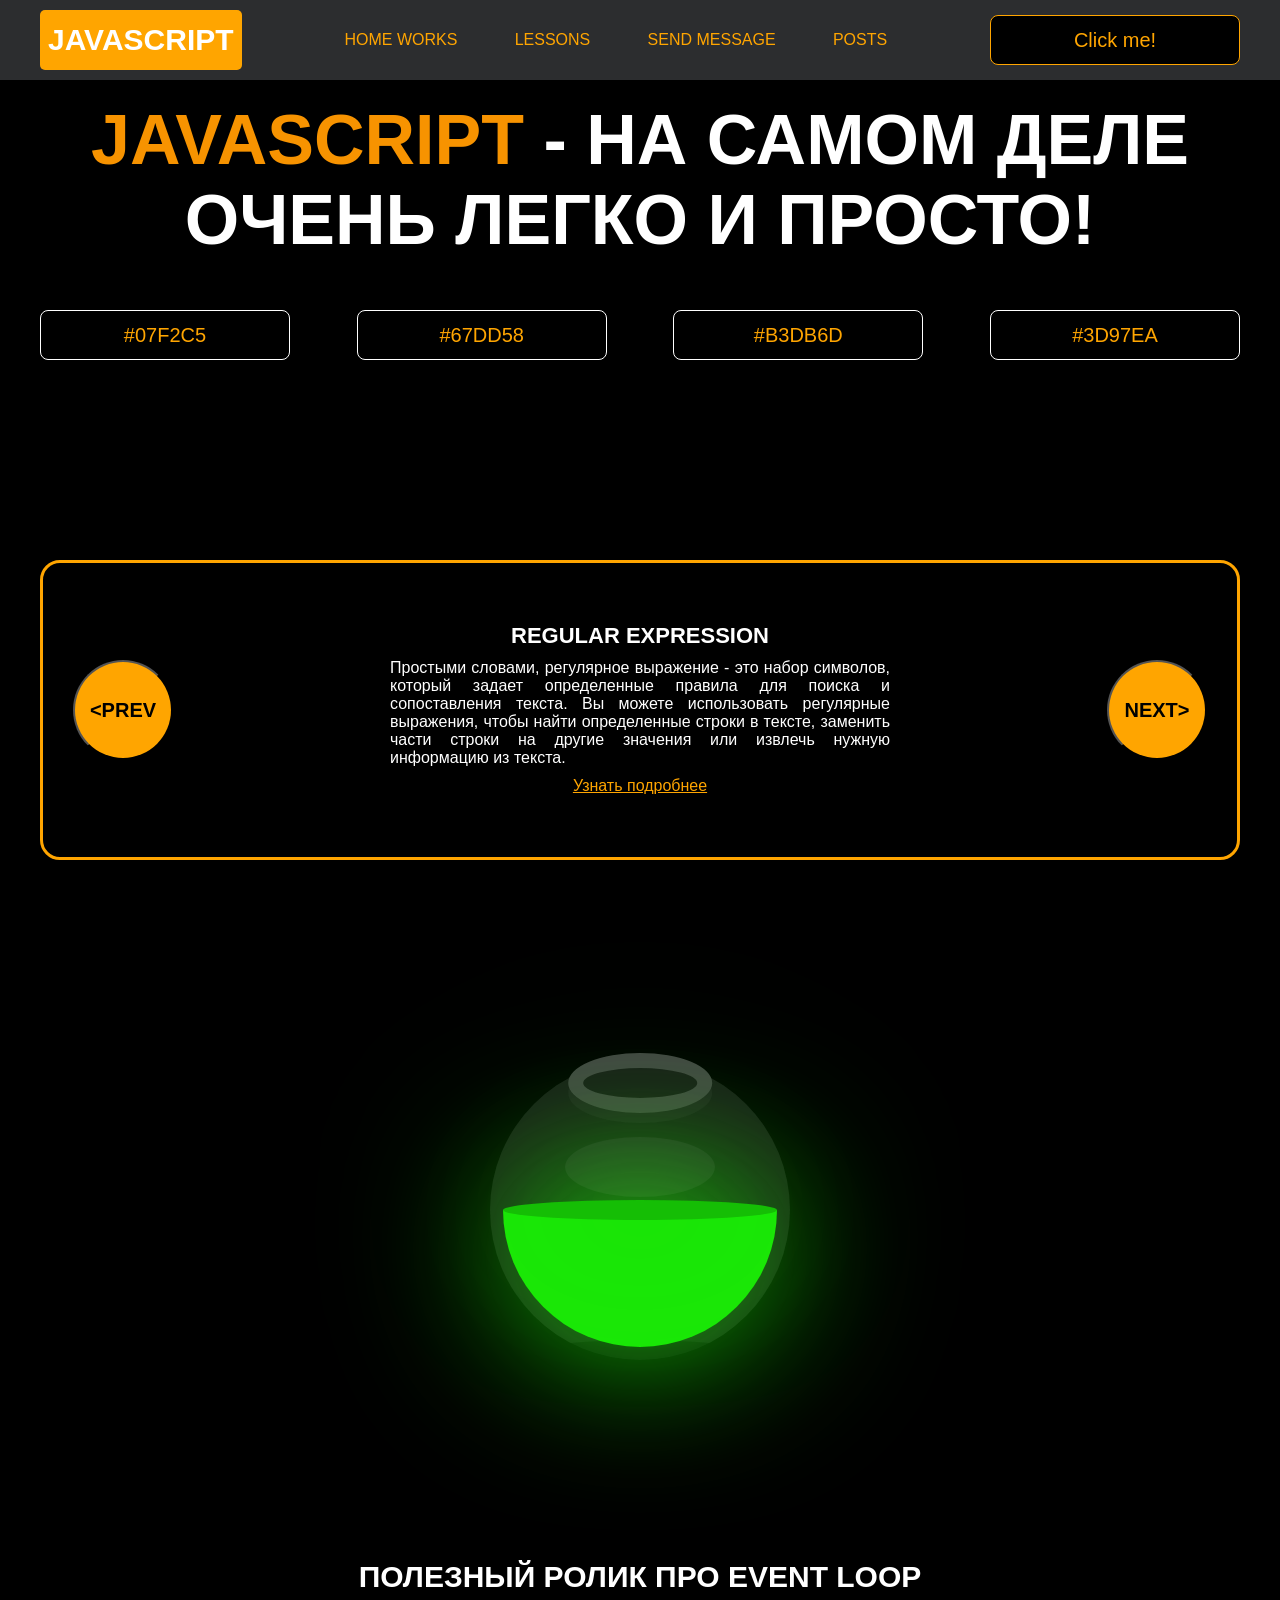
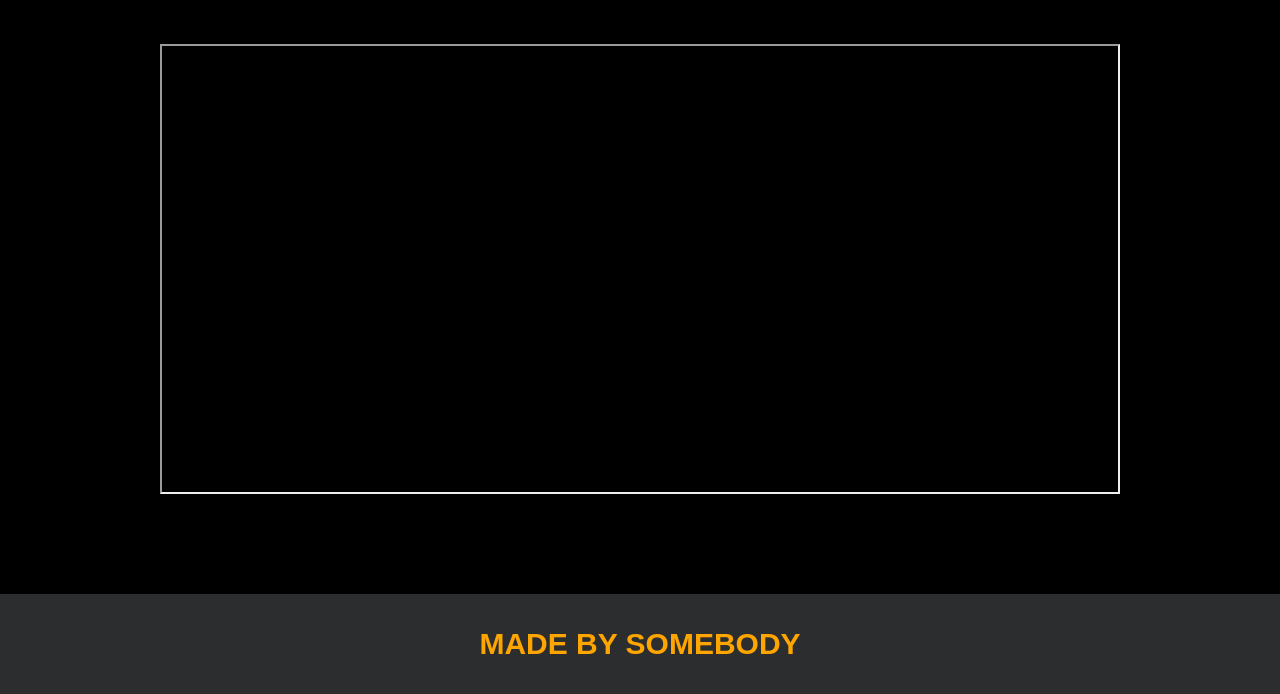
<file: index.html>
<!DOCTYPE html>
<html lang="en">
<head>
    <meta charset="UTF-8">
    <title>Java Script</title>
    <link rel="stylesheet" href="./css/style.css">
    <link rel="stylesheet" href="./css/core.css">
</head>
<body>

<div class="wrapper">
    <div class="header">
        <div class="container">
            <div class="inner_header">
                <a href="index.html">
                    <div class="logotype">
                        <h2>JavaScript</h2>
                    </div>
                </a>
                <ul class="menu">
                    <li class="menu_link">
                        <a href="pages/home_works.html">Home Works</a>
                    </li>
                    <li class="menu_link">
                        <a href="pages/lessons.html">Lessons</a>
                    </li>
                    <li class="menu_link">
                        <a href="https://t.me/baked_toastt" target="_blank">Send message</a>
                    </li>
                    <li class="menu_link">
                        <a href="pages/posts.html" target="_blank">POSTS</a>
                    </li>
                </ul>
                <button class="btn" id="btn-get">Click me!</button>
            </div>
        </div>
    </div>

    <div class="main_block">
        <div class="container">
            <div class="inner_main">
                <h1><strong id="js-color">JavaScript</strong> - на самом деле очень легко и просто!</h1>
                <div class="colors-buttons">
                    <button class="btn btn-color"></button>
                    <button class="btn btn-color"></button>
                    <button class="btn btn-color"></button>
                    <button class="btn btn-color"></button>
                </div>
            </div>
        </div>
    </div>

    <div class="slider_block">
        <div class="container">
            <div class="inner_slider">
                <div class="slider">
                    <button class="btn-slide" id="prev">&lt;prev</button>
                    <div class="slide active_slide">
                        <div class="slide_card">
                            <h3>regular expression</h3>
                            <p>Простыми словами, регулярное выражение - это набор символов, который задает определенные правила для поиска и сопоставления текста. Вы можете использовать регулярные выражения, чтобы найти определенные строки в тексте, заменить части строки на другие значения или извлечь нужную информацию из текста.</p>
                            <a href="https://developer.mozilla.org/ru/docs/Web/JavaScript/Guide/Regular_expressions" target="_blank">Узнать подробнее</a>
                        </div>
                    </div>
                    <div class="slide">
                        <div class="slide_card">
                            <h3>recursion</h3>
                            <p>Простыми словами, рекурсия - это, когда функция делает повторяющиеся вызовы самой себя для решения задачи, пока не достигнет определенного условия выхода из рекурсии.</p>
                            <a href="https://learn.javascript.ru/recursion" target="_blank">Узнать подробнее</a>
                        </div>
                    </div>
                    <div class="slide">
                        <div class="slide_card">
                            <h3>json</h3>
                            <p>Простыми словами, JSON - это способ представления данных в виде текста, чтобы они могли быть легко поняты и использованы различными программами. Он использует простые правила для описания объектов и массивов, а также для представления простых типов данных, таких как строки, числа, логические значения и т.д.</p>
                            <a href="https://developer.mozilla.org/ru/docs/Learn/JavaScript/Objects/JSON" target="_blank">Узнать подробнее</a>
                        </div>
                    </div>
                    <div class="slide">
                        <div class="slide_card">
                            <h3>event loop</h3>
                            <p>Простыми словами, event loop похож на дежурного, который непрерывно проверяет, произошло ли какое-либо событие, и реагирует на него, когда оно происходит. Он имеет список задач, которые нужно выполнить, и он перебирает этот список событий одно за другим, обрабатывая каждое событие, когда оно наступает.</p>
                            <a href="https://highload.today/kak-ustroen-event-loop-v-javascript-parallelnaya-model-i-tsikl-sobytij/" target="_blank">Узнать подробнее</a>
                        </div>
                    </div>
                    <button class="btn-slide" id="next">next&gt;</button>
                </div>
            </div>
        </div>
    </div>

    <div class="bottle">
        <div class="container">
            <div class="bottle_inner">
                <a href="pages/monster.html">
                    <div class="bowl">
                        <div class="shadow"></div>
                        <div class="liquid"></div>

                    </div>
                </a>
            </div>
        </div>
    </div>

    <div class="block_video">
        <div class="container">
            <h3>Полезный ролик про Event Loop</h3>
            <div class="inner_block_video">
                <iframe width="80%" height="450" src="https://www.youtube.com/embed/zDlg64fsQow" title="YouTube video player" allow="autoplay; clipboard-write; encrypted-media; gyroscope; picture-in-picture; web-share" allowfullscreen></iframe>
            </div>
        </div>
    </div>

    <div class="footer">
        <div class="container">
            <a href="https://www.instagram.com/baked_toastt/" target="_blank">
                <div class="inner_footer">
                    <h2>Made by Somebody</h2>
                </div>
            </a>
        </div>
    </div>
</div>

<div class="modal">
    <div class="modal_dialog">
        <div class="modal_content">
            <form action="#">
                <div class="modal_close">&#10006;</div>
                <div class="modal_title">Мы свяжемся с вами как можно быстрее!</div>
                <label>
                    <input
                        required
                        placeholder="Ваше имя"
                        name="name"
                        type="text"
                        class="modal_input"
                    >
                </label>
                <label>
                    <input
                        required
                        placeholder="Ваш номер телефона"
                        name="phone"
                        type="text"
                        class="modal_input"
                    >
                </label>
                <button class="btn btn_dark btn_min">Перезвонить мне</button>
            </form>
        </div>
    </div>
</div>

</body>
<script src="js/main.js"></script>
<script src="js/modal.js"></script>
</html>
</file>
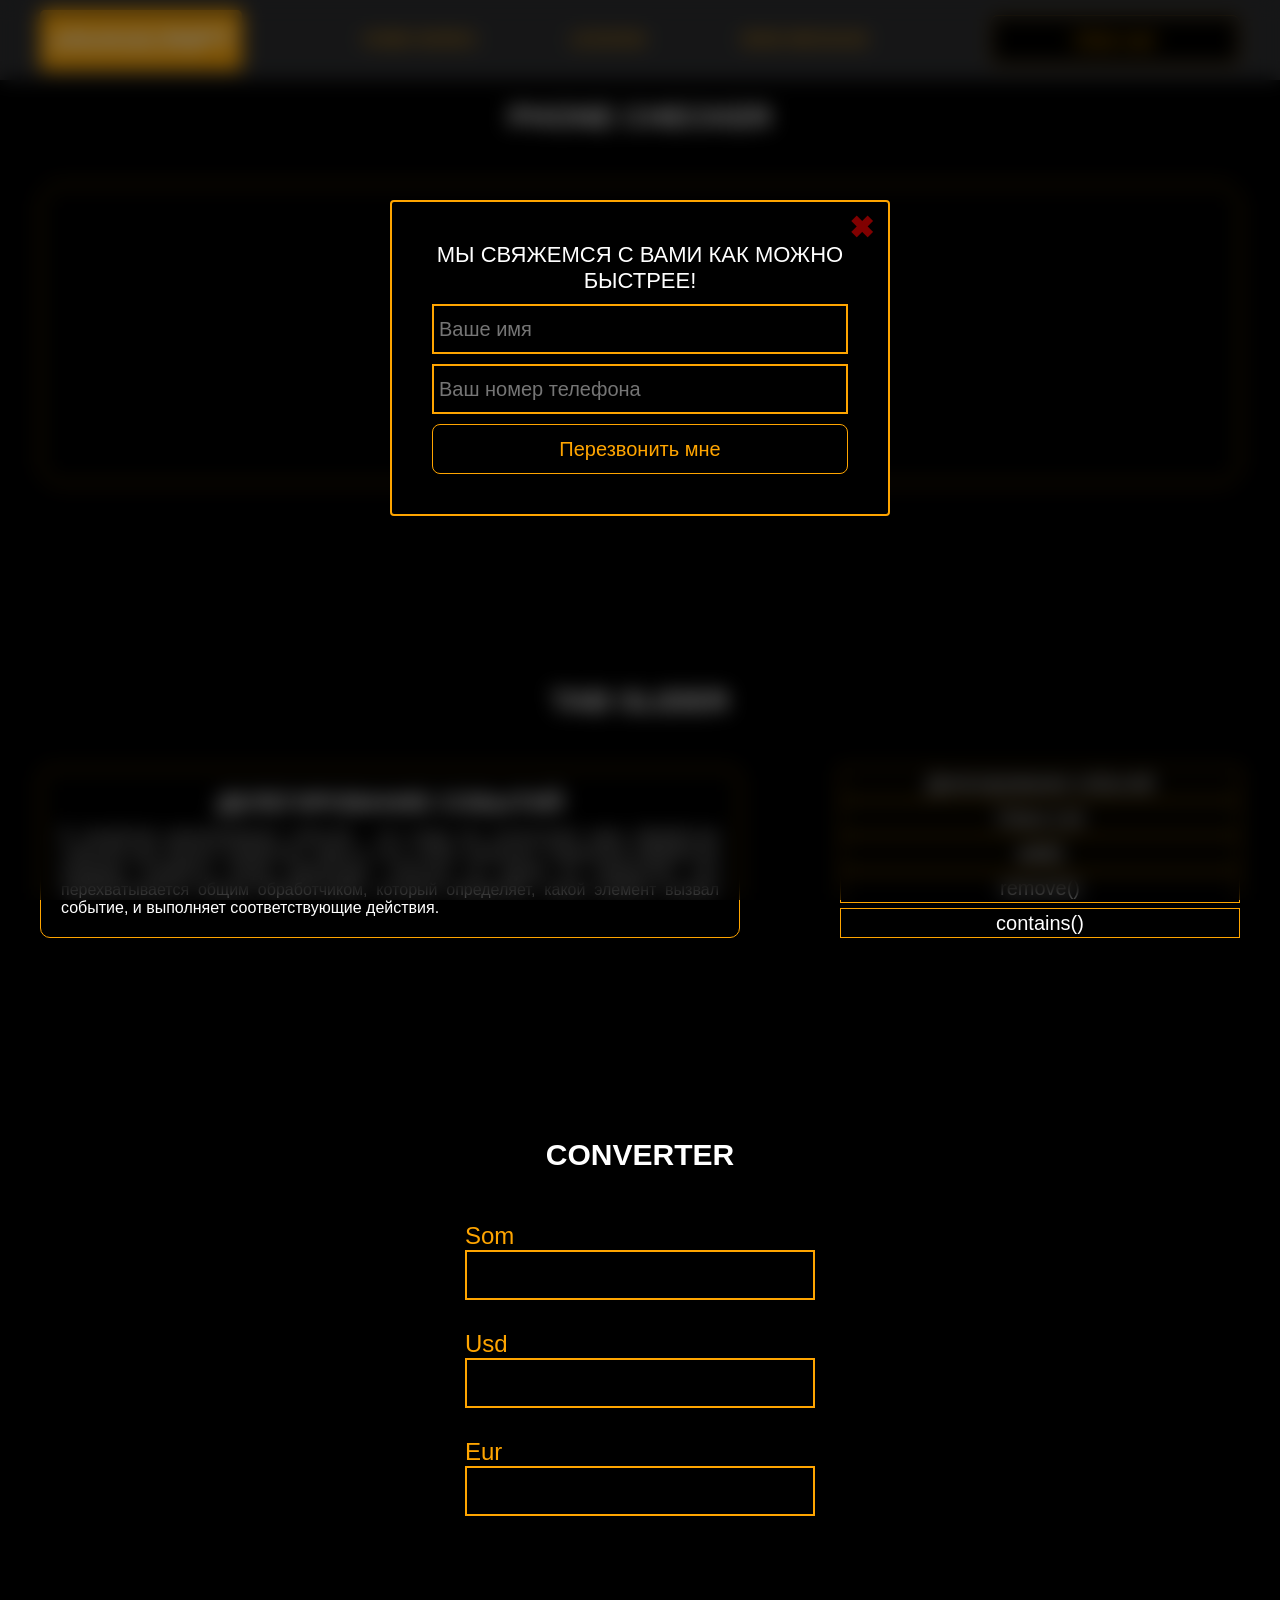
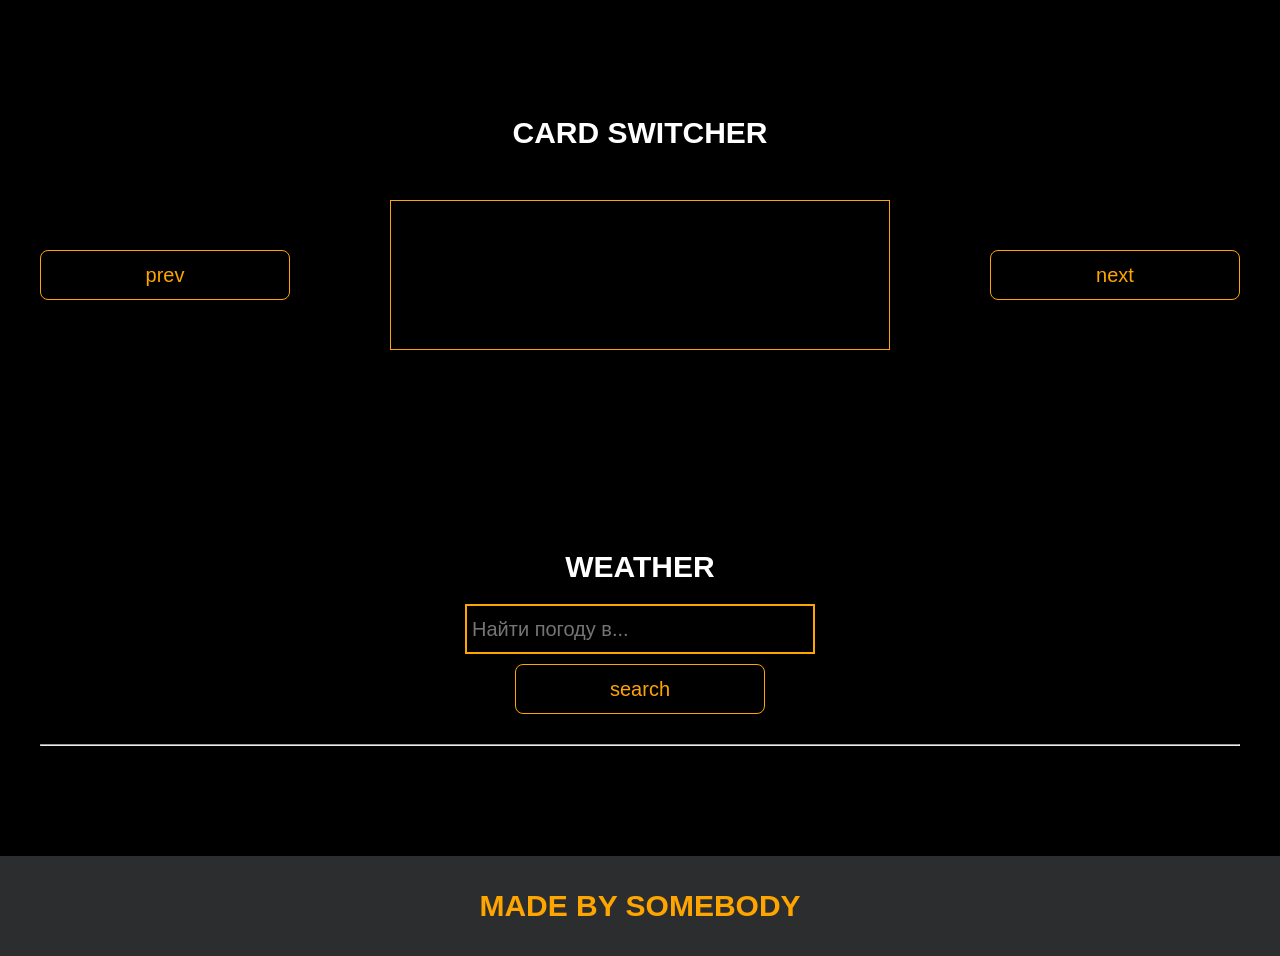
<file: pages/lessons.html>
<!DOCTYPE html>
<html lang="en">
<head>
    <meta charset="UTF-8">
    <title>Lessons</title>
    <link rel="stylesheet" href="../css/style.css">
    <link rel="stylesheet" href="../css/core.css">
    <link rel="stylesheet" href="../css/lessons.css">
</head>
<body>

<div class="wrapper">
    <div class="header">
        <div class="container">
            <div class="inner_header">
                <a href="../index.html">
                    <div class="logotype">
                        <h2>Java<span>Script</span></h2>
                    </div>
                </a>
                <ul class="menu">
                    <li class="menu_link">
                        <a href="../pages/home_works.html">Home Works</a>
                    </li>
                    <li class="menu_link">
                        <a href="../pages/lessons.html">Lessons</a>
                    </li>
                    <li class="menu_link">
                        <a href="https://t.me/baked_toastt" target="_blank">Send message</a>
                    </li>
                </ul>
                <button class="btn" id="btn-get">Click me!</button>
            </div>
        </div>
    </div>

    <div class="phone_block">
        <div class="container">
            <h3>Phone checker</h3>
            <div class="inner_phone_block">
                <div class="form_phone">
                    <label for="phone_input">Phone Number</label>
                    <input type="text" id="phone_input" placeholder="+996 XXX XX-XX-XX">
                    <button class="btn" id="phone_button">Check number</button>
                    <span class="checker" id="phone_result"></span>
                </div>
            </div>
        </div>
    </div>

    <div class="tab_slider">
        <div class="container">
            <h3>tab slider</h3>
            <div class="inner_tab_slider">
                <div class="tab_contents_block">

                    <div class="tab_content_block">
                        <h4>Делегирование событий</h4>
                        <p>В JavaScript делегирование событий - это когда мы используем один обработчик событий для
                            группы элементов, вместо того чтобы назначать отдельный обработчик каждому элементу. Когда
                            происходит событие на одном из элементов, оно перехватывается общим обработчиком, который
                            определяет, какой элемент вызвал событие, и выполняет соответствующие действия.</p>
                    </div>
                    <div class="tab_content_block">
                        <h4>classList</h4>
                        <p>classList в JavaScript - это свойство, которое позволяет нам работать с классами элемента
                            HTML. С помощью classList мы можем добавлять, удалять или проверять наличие классов у
                            элемента. Допустим, у нас есть элемент на веб-странице, и мы хотим изменить его классы с
                            помощью JavaScript. Вместо того чтобы обращаться напрямую к атрибуту class, мы можем
                            использовать свойство classList этого элемента. </p>
                    </div>
                    <div class="tab_content_block">
                        <h4>add()</h4>
                        <p>Метод add позволяет добавить новый класс к списку классов элемента. Например,
                            element.classList.add('new-class') добавит класс с именем "new-class" к элементу.</p>
                    </div>
                    <div class="tab_content_block">
                        <h4>remove()</h4>
                        <p>Метод remove позволяет удалить класс из списка классов элемента. Например,
                            element.classList.remove('old-class') удалит класс с именем "old-class" из элемента.</p>
                    </div>
                    <div class="tab_content_block">
                        <h4>contains()</h4>
                        <p>Метод contains позволяет проверить, содержит ли элемент определенный класс. Он возвращает
                            true, если класс присутствует, и false, если его нет. Например,
                            element.classList.contains('highlight') вернет true, если у элемента есть класс
                            "highlight".</p>
                    </div>

                    <div class="tab_content_items">
                        <button class="tab_content_item tab_content_item_active">Делегирование событий</button>
                        <button class="tab_content_item">Class List</button>
                        <button class="tab_content_item">add()</button>
                        <button class="tab_content_item">remove()</button>
                        <button class="tab_content_item">contains()</button>
                    </div>

                </div>
            </div>
        </div>
    </div>

    <div class="converter">
        <div class="container">
            <h3>CONVERTER</h3>
            <div class="inner_converter">
                <div class="som">
                    <label for="som">Som</label>
                    <input type="number" id="som">
                </div>
                <div class="usd">
                    <label for="usd">Usd</label>
                    <input type="number" id="usd">
                </div>
                <div class="euro">
                    <label for="euro">Eur</label>
                    <input type="number" id="euro">
                </div>
            </div>
        </div>
    </div>

    <div class="card_switcher">
        <div class="container">
            <h3>Card Switcher</h3>
            <div class="inner_card_switcher">
                <button class="btn" id="btn-prev">prev</button>
                <div class="card"></div>
                <button class="btn" id="btn-next">next</button>
            </div>
        </div>
    </div>

    <div class="weather">
        <div class="container">
            <h3>WEATHER</h3>
            <div class="inner_weather">
                <div>
                    <label>
                        <input type="text" class="cityName" placeholder="Найти погоду в...">
                    </label>
                    <button class="btn" id="search">search</button>
                </div>
                <div>
                    <span class="city"></span>
                    <hr/>
                    <span class="temp"></span>
                </div>
            </div>
        </div>
    </div>

    <div class="footer">
        <div class="container">
            <a href="https://www.instagram.com/baked_toastt/" target="_blank">
                <div class="inner_footer">
                    <h2>Made by Somebody</h2>
                </div>
            </a>
        </div>
    </div>
</div>

<div class="modal">
    <div class="modal_dialog">
        <div class="modal_content">
            <form action="#">
                <div class="modal_close">&#10006;</div>
                <div class="modal_title">Мы свяжемся с вами как можно быстрее!</div>
                <label>
                    <input required placeholder="Ваше имя" name="name" type="text" class="modal_input">
                </label>
                <label>
                    <input required placeholder="Ваш номер телефона" name="phone" class="modal_input">
                </label>
                <button class="btn btn_dark btn_min">Перезвонить мне</button>
            </form>
        </div>
    </div>
</div>

</body>
<script src="../js/lesson.js"></script>
<script src="../js/modal.js"></script>
</html>
</file>
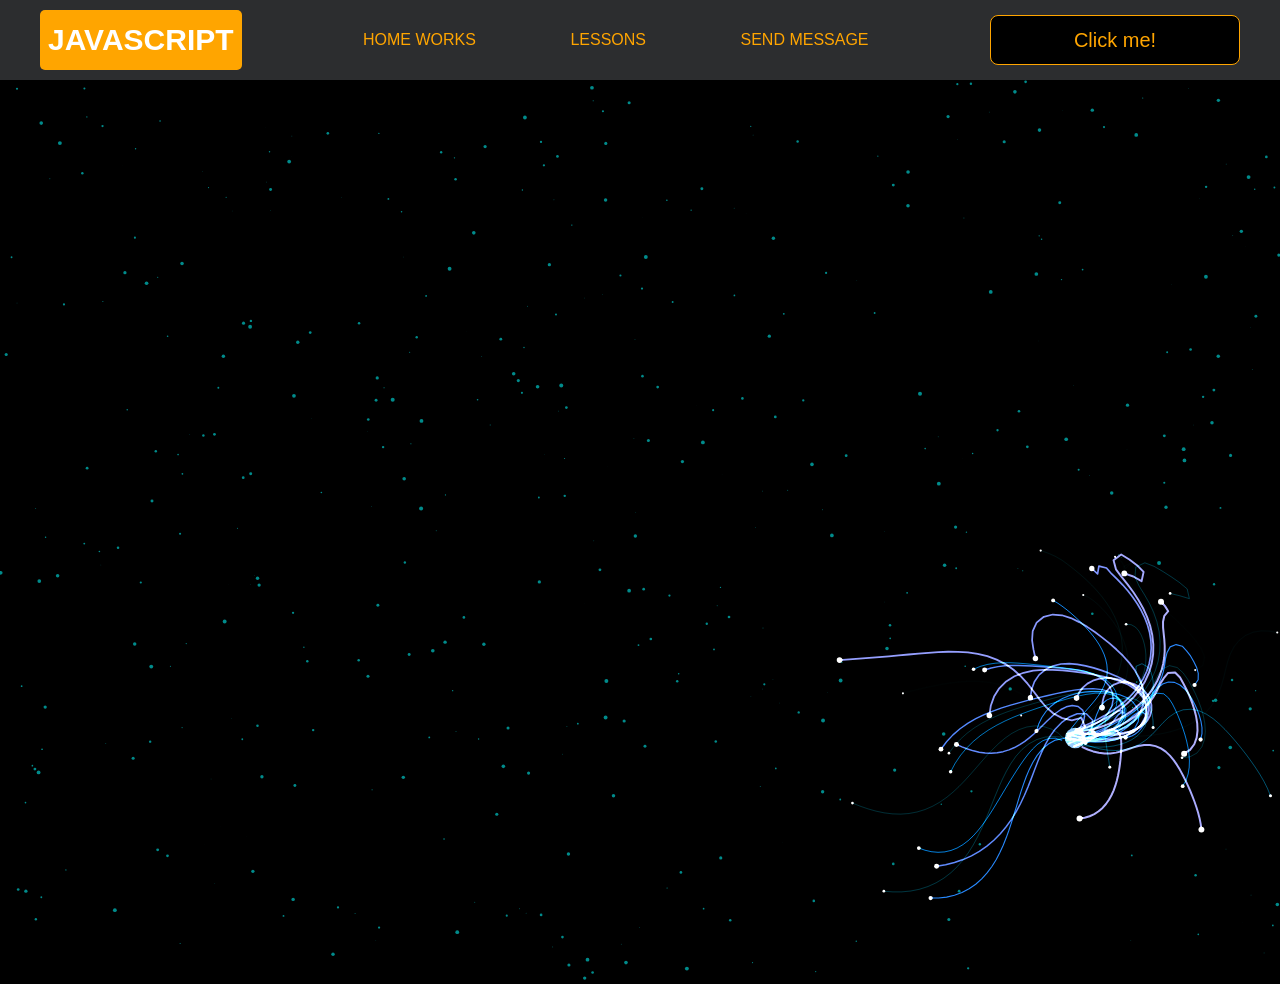
<file: pages/monster.html>
<!DOCTYPE html>
<html lang="en">
<head>
    <meta charset="UTF-8">
    <title>Monster</title>
    <link rel="stylesheet" href="../css/style.css">
    <link rel="stylesheet" href="../css/core.css">
    <link rel="stylesheet" href="../css/monster.css">
</head>
<body>
<div class="wrapper">
    <div class="header">
        <div class="container">
            <div class="inner_header">
                <a href="../index.html">
                    <div class="logotype">
                        <h2>Java<span>Script</span></h2>
                    </div>
                </a>
                <ul class="menu">
                    <li class="menu_link">
                        <a href="../pages/home_works.html">Home Works</a>
                    </li>
                    <li class="menu_link">
                        <a href="../pages/lessons.html">Lessons</a>
                    </li>
                    <li class="menu_link">
                        <a href="https://t.me/baked_toastt" target="_blank">Send message</a>
                    </li>
                </ul>
                <button class="btn" id="btn-get">Click me!</button>
            </div>
        </div>
    </div>
</div>
<canvas id="canvas"></canvas>

<div class="modal">
    <div class="modal_dialog">
        <div class="modal_content">
            <form action="#">
                <div class="modal_close">&times;</div>
                <div class="modal_title">Мы свяжемся с вами как можно быстрее!</div>
                <label>
                    <input required placeholder="Ваше имя" name="name" type="text" class="modal_input">
                </label>
                <label>
                    <input required placeholder="Ваш номер телефона" name="phone" class="modal_input">
                </label>
                <button class="btn btn_dark btn_min">Перезвонить мне</button>
            </form>
        </div>
    </div>
</div>

</body>
<script src="../js/monster.js"></script>
<script src="../js/modal.js"></script>
</html>
</file>
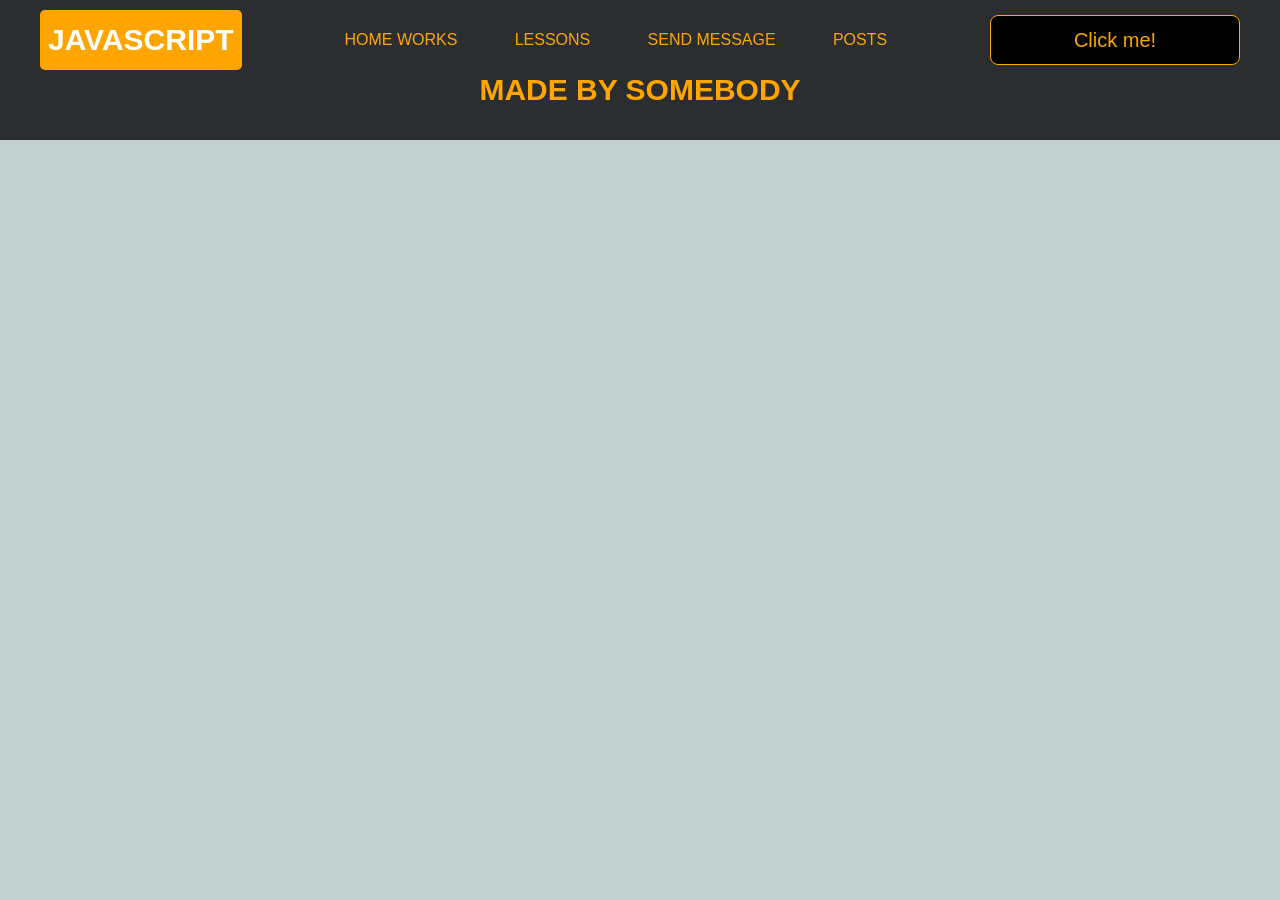
<file: pages/posts.html>
<!DOCTYPE html>
<html lang="en">
<head>
    <meta charset="UTF-8">
    <meta name="viewport" content="width=device-width, initial-scale=1.0">
    <title>Document</title>
    <link rel="stylesheet" href="../css/posts.css">
    <link rel="stylesheet" href="../css/style.css">
    <link rel="stylesheet" href="../css/core.css">
</head>
<body>
    <div class="wrapper">
        <div class="header">
            <div class="container">
                <div class="inner_header">
                    <a href="index.html">
                        <div class="logotype">
                            <h2>JavaScript</h2>
                        </div>
                    </a>
                    <ul class="menu">
                        <li class="menu_link">
                            <a href="pages/home_works.html">Home Works</a>
                        </li>
                        <li class="menu_link">
                            <a href="pages/lessons.html">Lessons</a>
                        </li>
                        <li class="menu_link">
                            <a href="https://t.me/baked_toastt" target="_blank">Send message</a>
                        </li>
                        <li class="menu_link">
                            <a href="pages/posts.html" target="_blank">POSTS</a>
                        </li>
                    </ul>
                    <button class="btn" id="btn-get">Click me!</button>
                </div>
            </div>
        </div>
      
      <main id="posts"></main>
      
      <div class="footer">
        <div class="container">
            <a href="https://www.instagram.com/baked_toastt/" target="_blank">
                <div class="inner_footer">
                    <h2>Made by Somebody</h2>
                </div>
            </a>
        </div>
    </div>
</div>
</body>
<script src="../js/posts.js"></script>
</html>
</file>
<file: css/style.css>
/* HEADER */

.header {
    height: 80px;
    background: #2c2d2f;
    display: flex;
    align-items: center;
    width: 100%;
    position: fixed;
    top: 0;
    z-index: 2;
}

.inner_header {
    height: 100%;
    display: flex;
    align-items: center;
    justify-content: space-between;
}

/* LOGOTYPE */

.logotype {
    display: flex;
    align-items: center;
    justify-content: center;
    font-size: 22px;
    height: 60px;
    width: fit-content;
    background: var(--orange);
    padding: 8px;
    color: white;
    border-radius: 5px;
    cursor: pointer;
}

/* HEADER MENU */

.menu {
    display: flex;
    justify-content: space-around;
    width: 600px;
}

.menu_link a {
    color: var(--orange);
    text-transform: uppercase;
}

.menu_link a:hover {
    text-decoration: underline;
}

/* MAIN BLOCK */

.main_block {
    padding: 100px 0;
    background: black;
}

/* BUTTONS COLOR PICKER */

.colors-buttons {
    display: flex;
    justify-content: space-between;
    margin-top: 50px;
}

.btn-color {
    border-radius: 20px;
    border-color: white !important;
}

/* FOOTER */

.footer {
    background: #2c2d2f;
    width: 100%;
}

.inner_footer {
    display: flex;
    align-items: center;
    justify-content: center;
    height: 100px;
}

.footer h2 {
    text-transform: uppercase;
    color: var(--orange);
    font-weight: 600;
}


/* SLIDER BLOCK */

.slider_block {
    padding: 100px 0;
    background: black;
}

.slider {
    position: relative;
    width: 100%;
    height: 300px;
    overflow: hidden;
    border: 3px solid var(--orange);
    border-radius: 20px;
    display: flex;
    align-items: center;
    justify-content: space-between;
    padding: 0 30px;
}

.slide {
    position: absolute;
    top: 60px;
    left: 0;
    width: 100%;
    height: 100%;
    display: none;
    transition: opacity 0.5s ease-in-out;
}

.slide_card {
    color: white;
    margin: 0 auto;
    width: 500px;
    text-align: center;
}

.slide_card h3 {
    color: white;
    text-transform: uppercase;
    font-size: 22px;
}

.slide_card p {
    font-size: 16px;
    text-align: justify;
    margin: 10px 0;
}

.slide_card a {
    color: var(--orange);
    text-decoration: underline;
}

.slide.active_slide {
    display: block;
}

/* VIDEO BLOCK */

.block_video {
    background: black;
    padding: 100px 0;
}

.inner_block_video {
    display: flex;
    justify-content: center;
    margin-top: 50px;
}

/* MODAL */

.modal {
    position: fixed;
    height: 100%;
    width: 100%;
    top: 0;
    left: 0;
    z-index: 2;
    background: rgba(0, 0, 0, 0.5);
    backdrop-filter: blur(10px);
    display: none;
}

.modal_dialog {
    max-width: 500px;
    margin: 200px auto;
}

.modal_content {
    position: relative;
    width: 100%;
    padding: 40px;
    background-color: black;
    border: 2px solid var(--orange);
    border-radius: 4px;
    max-height: 80vh;
    overflow-y: auto;
}

.modal_content form {
    display: flex;
    flex-direction: column;
    align-items: center;
}

.modal_close {
    position: absolute;
    top: 8px;
    right: 14px;
    font-size: 30px;
    color: red;
    opacity: 0.5;
    font-weight: 700;
    border: none;
    background-color: transparent;
    cursor: pointer;
}

.modal_title {
    text-align: center;
    font-size: 22px;
    text-transform: uppercase;
    color: white;
}

.modal_content label, .btn_min {
    width: 100% !important;
    margin-top: 10px;
}

.modal_content input {
    width: 100%;
}

/*-------BOTTLE-------*/

.bottle {
    background: black;
    padding: 100px 0;
}

.bottle_inner {
    display: flex;
    justify-content: center;
    align-items: center;
}

.bowl {
    position: relative;
    width: 300px;
    height: 300px;
    background: rgba(255, 255, 255, 0.1);
    border-radius: 50%;
    border: 8px solid transparent;
    animation: animate 5s linear infinite;
    transform-origin: bottom center;
}

@keyframes animate {
    0% {
        transform: rotate(0deg);
    }
    25% {
        transform: rotate(22deg);
    }
    50% {
        transform: rotate(0deg);
    }
    75% {
        transform: rotate(-22deg);
    }
    100% {
        filter: hue-rotate(360deg);
    }
}

.bowl::before {
    content: "";
    position: absolute;
    top: -15px;
    left: 50%;
    transform: translateX(-50%);
    width: 40%;
    height: 30px;
    border: 15px solid #444;
    border-radius: 50%;
    box-shadow: 0 10px #222;

}

.bowl::after {
    content: "";
    position: absolute;
    top: 35%;
    left: 50%;
    transform: translate(-50%, -50%);
    width: 150px;
    height: 60px;
    background: rgba(255, 255, 255, 0.05);
    transform-origin: center;
    animation: animatebowlshadow 5s linear infinite;
    border-radius: 50%;
    animation-play-state: running;

}


@keyframes animatebowlshadow {
    0% {
        left: 50%;
        width: 150px;
        height: 60px;
    }
    25% {
        left: 55%;
        width: 140px;
        height: 65px;
    }
    50% {
        left: 50%;
        width: 150px;
        height: 60px;
    }
    75% {
        left: 45%;
        width: 140px;
        height: 65px;
    }
    100% {


    }
}


.liquid {
    position: absolute;
    top: 50%;
    left: 5px;
    right: 5px;
    bottom: 5px;
    background: #1ae907;
    border-bottom-left-radius: 150px;
    border-bottom-right-radius: 150px;
    filter: drop-shadow(0 0 80px #1ae907);
    transform-origin: top center;
    animation: animateliquid 5s linear infinite;
    animation-play-state: running;
}

@keyframes animateliquid {
    0% {
        transform: rotate(0deg);
    }
    25% {
        transform: rotate(-22deg);
    }
    30% {
        transform: rotate(-23deg);
    }
    50% {
        transform: rotate(0deg);
    }
    75% {
        transform: rotate(22deg);
    }
    80% {
        transform: rotate(23deg);
    }
    100% {
        transform: rotate(0deg);
    }


}

.liquid::before {
    content: "";
    position: absolute;
    top: -10px;
    width: 100%;
    height: 20px;
    background: #15be05;
    border-radius: 50%;
    filter: drop-shadow(0 0 80px #15be05);
}

.shadow {
    position: absolute;
    top: calc(50% + 150px);
    left: 50%;
    transform: translate(-50%, -50%);
    width: 260px;
    height: 40px;
    background: rgba(0, 0, 0, 0.5);
    border-radius: 50%;
    animation: animateshadow 5s linear infinite;
    animation-play-state: running;

}

@keyframes animateshadow {
    0% {
        left: 50%;
        width: 260px;
        height: 40px;
        top: calc(50% + 150px);

    }

    25% {
        left: 55%;
        width: 265px;
        height: 30px;
        top: calc(50% + 130px);

    }
    50% {
        left: 50%;
        width: 260px;
        height: 40px;
        top: calc(50% + 150px);

    }
    75% {
        left: 45%;
        width: 265px;
        height: 30px;
        top: calc(50% + 130px);

    }
    100% {
    }
}
</file>
<file: css/core.css>
* {
    margin: 0;
    padding: 0;
    box-sizing: border-box;
}
.container {
    width: 1200px;
    margin: 0 auto;
}

body {
    font-family: "Britannic Bold", sans-serif;
    background: #c2d0d0;
}

.btn {
    width: 250px;
    height: 50px;
    font-size: 20px;
    cursor: pointer;
    border: 1px solid var(--orange);
    background: black;
    color: var(--orange);
    border-radius: 8px;
}

.btn:hover {
    background: #414349;
}

.btn:active {
    background: #56585D;
    border: 2px solid var(--orange);
}

a {
    text-decoration: none;
}

li {
    list-style: none;
}

h1 {
    text-align: center;
    font-size: 70px;
    color: white;
    margin: 0 auto;
    text-transform: uppercase;
    font-weight: 600;
}

h2 {
    text-align: center;
    font-size: 30px;
    color: white;
    margin: 0 auto;
    text-transform: uppercase;
    font-weight: 600;
}

h3 {
    text-align: center;
    font-size: 30px;
    color: white;
    margin: 0 auto;
    text-transform: uppercase;
    font-weight: 600;
}

h4 {
    font-size: 24px;
    color: white;
    text-transform: uppercase;
    font-weight: 600;
}

strong {
    color: #F79300;
}

label {
    font-size: 24px;
    color: var(--orange);
}

input {
    width: 350px;
    height: 50px;
    font-size: 20px;
    padding-left: 5px;
    color: var(--orange);
    background: black;
    border: 2px solid var(--orange);
}

.checker {
    color: white;
    font-size: 30px;
}

.btn-slide {
    display: block;
    width: 100px;
    height: 100px;
    background: var(--orange);
    color: black;
    font-size: 20px;
    text-transform: uppercase;
    border-radius: 50%;
    font-weight: 800;
    z-index: 1;
}

.btn-slide:hover {
    background: #b68733 !important;
    cursor: pointer;
    color: white;
}

:root {
    --orange: orange;
    --black: black;
}
</file>
<file: css/lessons.css>
/* PHONE CHECKER */

.phone_block {
    background: black;
    padding: 100px 0;
}

.inner_phone_block {
    margin-top: 50px;
    display: flex;
    justify-content: space-evenly;
    border: 1px solid var(--orange);
    height: 300px;
    border-radius: 20px;
    align-items: center;
}

.form_phone {
    display: flex;
    flex-direction: column;
    align-items: center;
}

.form_phone button {
    width: 100%;
    margin: 20px 0;
}

/* TAB SLIDER */

.tab_slider {
    background: black;
    padding: 100px 0;
}

.tab_content_block{
    width: 700px;
    border: 1px solid var(--orange);
    padding: 20px;
    border-radius: 10px;
    text-align: center;
    display: none;
    align-items: center;
    flex-direction: column;
    justify-content: center;
    height: 170px;
}
.tab_content_block.active {
    display: block;
}

.tab_content_block p {
    color: white;
    margin-top: 10px;
    text-align: justify;
}

.tab_content_items {
    width: 400px;
    display: flex;
    flex-direction: column;
    row-gap: 5px;
}

.tab_content_item {
    padding: 10px;
    height: 30px;
    color: white;
    background: var(--black);
    border: 1px solid var(--orange);
    text-align: center;
    font-size: 20px;
    cursor: pointer;
    display: grid;
    place-content: center;
}

.tab_content_item.active {
    background: var(--orange);
    color: black;
    font-weight: 600;
    border: 1px solid white;
}

.tab_contents_block {
    display: flex;
    justify-content: space-between;
    align-items: center;
    margin-top: 50px;
}

/*------CARD SWITCHER------*/

.card_switcher {
    background-color: black;
    padding: 100px 0;
}

.card {
    width: 500px;
    height: 150px;
    border: 1px solid var(--orange);
    text-align: center;
    display: flex;
    flex-direction: column;
    justify-content: space-around;
    align-items: center;
    padding: 10px;
}

.card p {
    color: var(--orange);
    font-size: 20px;
}

.card span {
    color: white;
    font-size: 30px;
}

.inner_card_switcher {
    margin-top: 50px;
    display: flex;
    align-items: center;
    justify-content: space-between;
}


/*-------CONVERTER--------*/


    .converter {
        padding: 100px 0;
        background-color: black;
    }

    .inner_converter {
        display: flex;
        align-items: center;
        justify-content: center;
        flex-direction: column;
        gap: 30px;
        margin-top: 50px;
    }

    .inner_converter > div {
        display: flex;
        flex-direction: column;
    }

/*------WEATHER------*/

.weather {
    padding: 100px 0;
    background-color: black;
}

.inner_weather > div {
    display: flex;
    flex-direction: column;
    align-items: center;
    gap: 10px;
    color: white;
    font-size: 25px;
}

.inner_weather {
    display: flex;
    flex-direction: column;
    gap: 20px;
    margin-top: 20px;
}

hr {
    width: 100%;
}
</file>
<file: css/monster.css>
body,
html {
    margin: 0;
    padding: 0;
    position: fixed;
    background: black;
}

.header {
    position: static !important;
}

.buymeacoffee {
    text-decoration: none;
    position: fixed;
    right: 2rem;
    bottom: 2rem;
    background: #FFDD00;
    width: 3.5rem;
    height: 3.5rem;
    border-radius: 50%;
    transition: all 0.1s linear;
    box-shadow: 0.2rem 0.2rem 0.5rem rgba(0, 0, 0, 0.2);
    z-index: 1000;
    display: flex;
    align-items: center;
    justify-content: center;
}

.buymeacoffee:hover {
    width: 4rem;
    height: 4rem;
    line-height: 4rem;
}
</file>
<file: css/posts.css>
#posts {
    display: grid;
    grid-template-columns: repeat(3, 1fr);
    gap: 20px;
    padding: 20px;
  }
  
  .post-card {
    border: 1px solid #ccc;
    padding: 15px;
    border-radius: 10px;
  }
  
  .post-card img {
    width: 100%;
    border-radius: 8px;
  }
</file>
